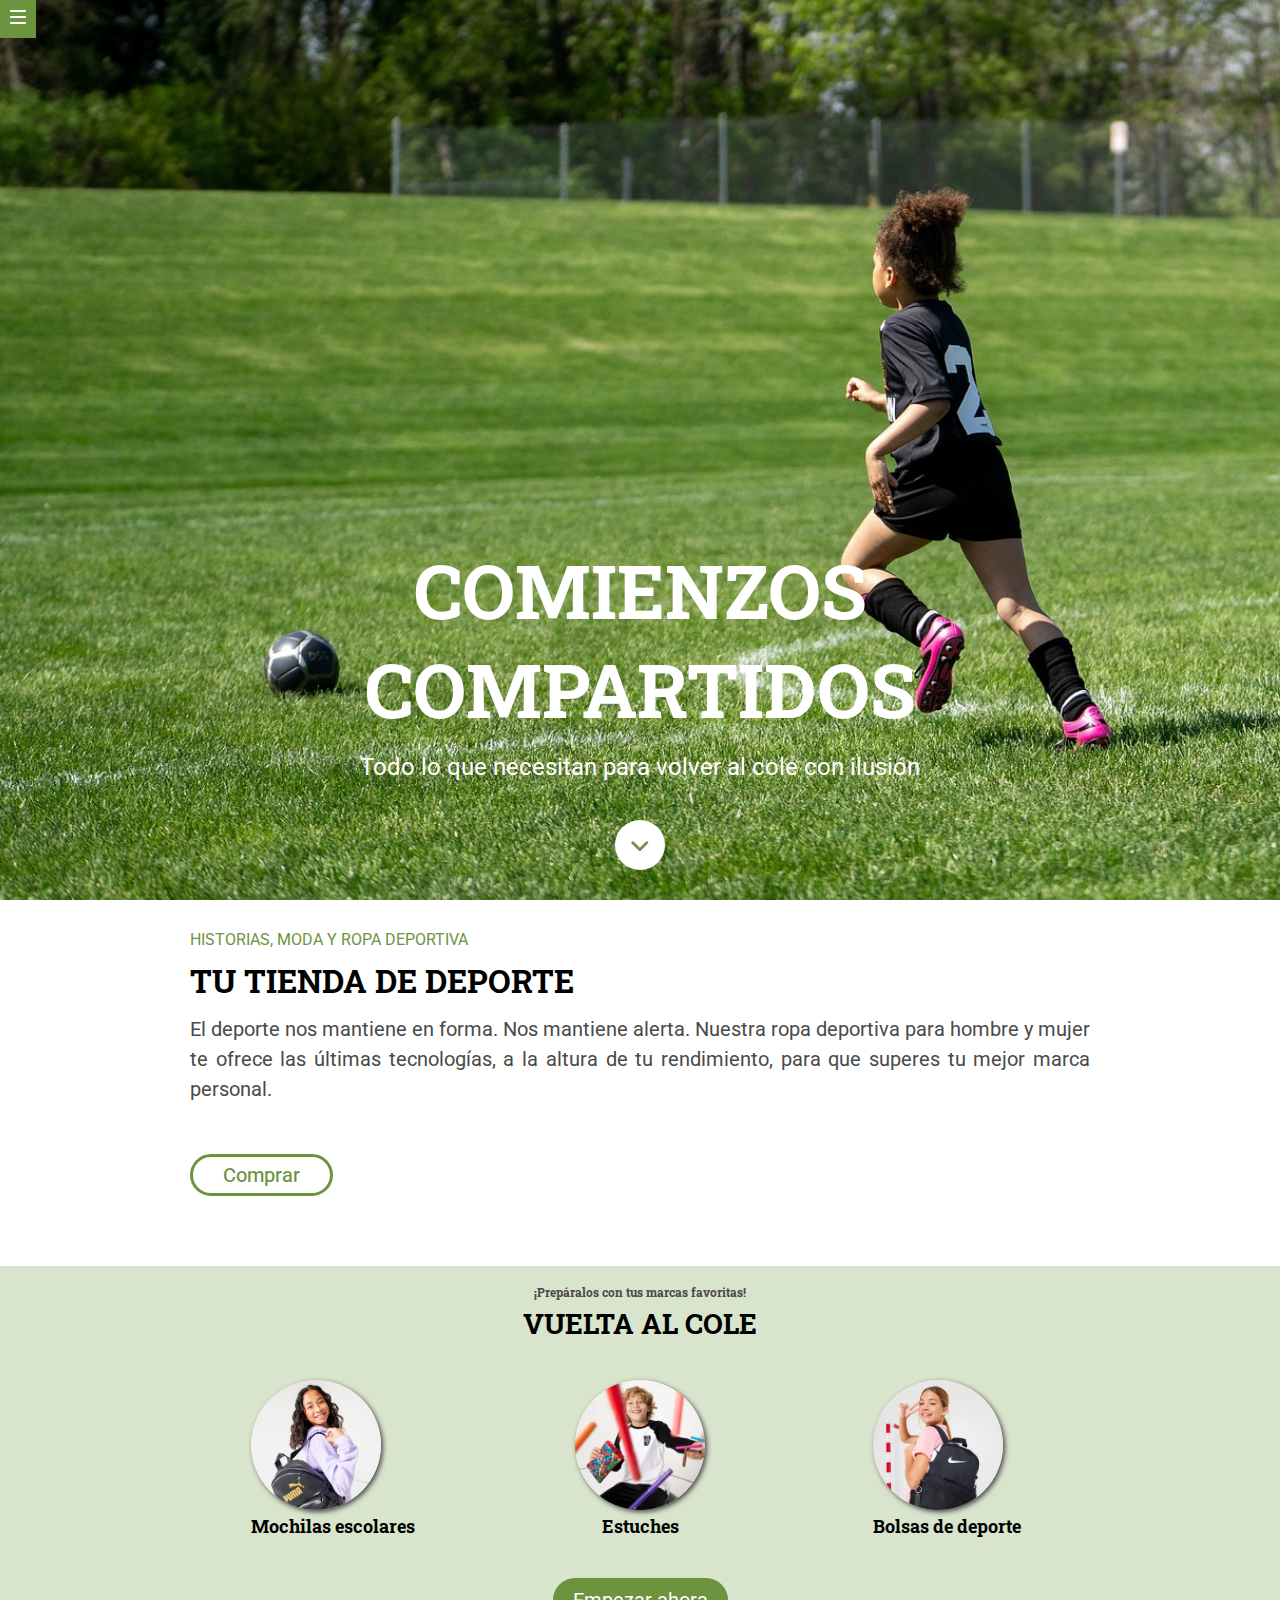
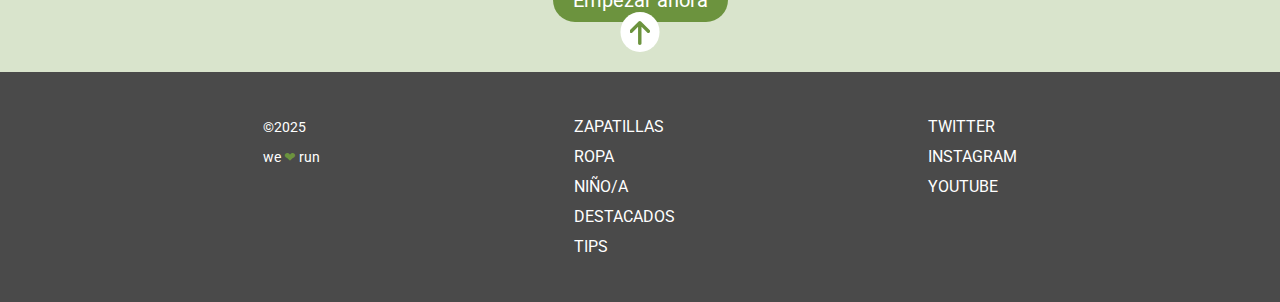
<file: docs/index.html>
<!DOCTYPE html>
<html lang="es">
  <head>
    <meta charset="UTF-8" />
    <meta name="viewport" content="width=device-width, initial-scale=1" />
    <link rel="preconnect" href="https://fonts.googleapis.com" />
    <link rel="preconnect" href="https://fonts.gstatic.com" crossorigin />
    <link
      href="https://fonts.googleapis.com/css2?family=Roboto+Slab:wght@100..900&family=Roboto:ital,wght@0,100..900;1,100..900"
      rel="stylesheet"
    />
    
    <title>Tienda de deporte</title>
    <link rel="stylesheet" href="./assets/index-7f6c4099.css">
  </head>

  <body>
    <header class="header">
  <a href="https://adalab.es/" target="_blank">
    <img src="./assets/ico-menu-4dccbf9b.svg" alt="Icono hamburguesa" />
  </a>
</header>

    <section class="hero">
  <a name="heroSection"></a>
  <h1 class="hero__title">Comienzos compartidos</h1>
  <p class="hero__text">
    Todo lo que necesitan para volver al cole con ilusión
  </p>
  <a href="#schoolSection" class="hero__arrow">
    <img
      src="./assets/ico-scroll-down-f8eedd25.svg"
      alt="Flecha para ir a la sección de vuelta al cole"
    />
  </a>
</section>

    <main>
      <section class="shop">
  <h4 class="shop__subtitle">Historias, moda y ropa deportiva</h4>
  <h2 class="shop__title">Tu tienda de deporte</h2>
  <p class="shop__text">
    El deporte nos mantiene en forma. Nos mantiene alerta. Nuestra ropa
    deportiva para hombre y mujer te ofrece las últimas tecnologías, a la altura
    de tu rendimiento, para que superes tu mejor marca personal.
  </p>
  <button class="shop__buy" href="">Comprar</button>
</section>

      <section class="school">
  <a name="schoolSection"></a>
  <p class="school__subtitle">¡Prepáralos con tus marcas favoritas!</p>
  <h3 class="school__title">Vuelta al cole</h3>
  <div class="container">
    <div class="container__item">
      <div class="container__item__img">
        <img
          src="./assets/lpbts-mod05-img01-desk-3a5bc8a6.png"
          alt="Niña con mochila escolar Puma"
        />
      </div>
      <p class="container__item__text">Mochilas escolares</p>
    </div>
    <div class="container__item">
      <div class="container__item__img">
        <img
          src="./assets/lpbts-mod05-img04-mob-8fb797bb.png"
          alt="Niño con material escolar"
        />
      </div>
      <p class="container__item__text">Estuches</p>
    </div>
    <div class="container__item">
      <div class="container__item__img">
        <img
          src="./assets/lpbts-mod05-img03-mob-c07cd98e.png"
          alt="Niña con bolsa de deporte Nike"
        />
      </div>
      <p class="container__item__text">Bolsas de deporte</p>
    </div>
  </div>
  <button class="school__button" href="">Empezar ahora</button>
</section>

    </main>
    <footer class="footer">
  <div class="footer__arrow">
    <a href="#heroSection" class="footer__arrow__img">
      <img
        src="./assets/ico-arrow-1b0f2806.svg"
        alt="Flecha para ir al inicio de la página"
      />
    </a>
  </div>
  <div class="footer__text">
    <ul class="footer__text__items">
        <li><a href="https://adalab.es/" target="_blank">Zapatillas</a></li>
        <li><a href="https://adalab.es/" target="_blank">Ropa</a></li>
        <li><a href="https://adalab.es/" target="_blank">Niño/a</a></li>
        <li><a href="https://adalab.es/" target="_blank">Destacados</a></li>
        <li><a href="https://adalab.es/" target="_blank">Tips</a></li>
    </ul>
    <ul class="footer__text__social">
        <li><a href="https://adalab.es/" target="_blank">Twitter</a></li>
        <li><a href="https://adalab.es/" target="_blank">Instagram</a></li>
        <li><a href="https://adalab.es/" target="_blank">Youtube</a></li>
    </ul>
    <ul class="copy">
        <li>&copy;2025</li>
        <li>we<span class="copy__love"> ❤︎ </span>run</li>
    </ul>
</footer>

  </body>
</html>
</file>
<file: docs/assets/index-7f6c4099.css>
*{box-sizing:border-box;margin:0;padding:0;list-style:none}a{color:inherit;text-decoration:none}.header{background-color:#6c933e;position:fixed;top:0;left:0;z-index:2;padding:10px}.hero{height:100vh;background-image:url(./cover-51eec4a2.jpeg);background-size:cover;background-position:85%;background-repeat:no-repeat;display:flex;flex-direction:column;justify-content:flex-end;align-items:center;gap:30px;padding:0 50px 120px;color:#fff;text-align:center}.hero__title{font-family:Roboto Slab;font-size:40px;text-transform:uppercase}.hero__text{font-family:Roboto;font-size:20px}.hero__arrow{background-color:#fff;height:50px;width:50px;border-radius:25px;padding-top:18px}@media (min-width: 768px){.hero{padding:0 250px 30px;gap:15px}.hero__title{font-size:75px}.hero__text{font-size:24px}}@media (min-width: 1024px){.hero__arrow{margin-top:24px}}.shop{background-color:#fff;padding:30px 18px}.shop__subtitle{color:#6c933e;font-family:Roboto;font-size:14px;font-weight:400;text-transform:uppercase;padding-bottom:10px}.shop__title{color:#000;font-family:Roboto Slab;font-size:22px;text-transform:uppercase;padding-bottom:12px}.shop__text{color:#4a4a4a;font-family:Roboto;font-size:18px;line-height:30px;padding-bottom:50px;text-align:justify}.shop__buy{color:#6c933e;background-color:#fff;font-family:Roboto;font-size:20px;font-weight:450;border:3px solid #6c933e;padding:6px 30px;border-radius:25px;transition:transform .5s}.shop__buy:hover{transform:scale(1.2)}@media (min-width: 768px){.shop{padding:30px 30px 70px}.shop__subtitle{font-size:16px}.shop__title{font-size:32px}.shop__text{font-size:20px}}@media (min-width: 1024px){.shop{max-width:75vw;margin:0 auto}}.school{background-color:#d9e4cc;padding:18px 50px 50px;text-align:center}.school__subtitle{color:#4a4a4a;font-family:Roboto Slab;font-size:12px;font-weight:700;padding-bottom:5px}.school__title{color:#000;font-family:Roboto Slab;font-size:20px;font-weight:700;text-transform:uppercase;padding-bottom:18px}.school__button{color:#fff;background-color:#6c933e;font-family:Roboto;font-size:20px;padding:10px 20px;border-radius:25px;border:0;transition:1s}.school__button:hover{transform:rotate(360deg)}.container{padding-bottom:20px;display:grid;grid-template-columns:1fr;grid-template-rows:repeat(3,1fr);justify-items:center;gap:25px}.container__item__text{color:#000;font-family:Roboto Slab;font-size:14px;font-weight:700}.container__item__img{width:130px}.container__item__img img{width:100%;border-radius:65px;box-shadow:2px 2px 5px #4a4a4a}@media (min-width: 768px){.school__title{font-size:28px}.container{grid-template-columns:repeat(3,1fr);grid-template-rows:1fr;padding:20px 0 40px}.container__item__text{font-size:18px}}@media (min-width: 1024px){.container{max-width:70vw;margin:0 auto}}@keyframes arrowMove{0%{transform:scale(.9)}to{transform:scale(1.2)}}.footer{background-color:#4a4a4a;padding:40px;position:relative}.footer__arrow{animation:arrowMove .5s infinite;animation-direction:alternate-reverse}.footer__arrow__img{background-color:#fff;padding:9px 9px 3px;border-radius:21px;position:absolute;top:-60px;left:50%;transform:translate(-50%)}.footer__text{color:#fff;font-family:Roboto;font-size:16px;text-transform:uppercase;line-height:30px;display:flex;flex-direction:column;gap:30px;align-items:center;text-align:center}.copy{text-transform:lowercase;font-size:14px}.copy__love{color:#6c933e}@media (min-width: 768px){.footer__text{flex-direction:row;align-items:flex-start;justify-content:space-evenly;text-align:start}.footer__text__items{order:2}.footer__text__social{order:3}}
</file>
